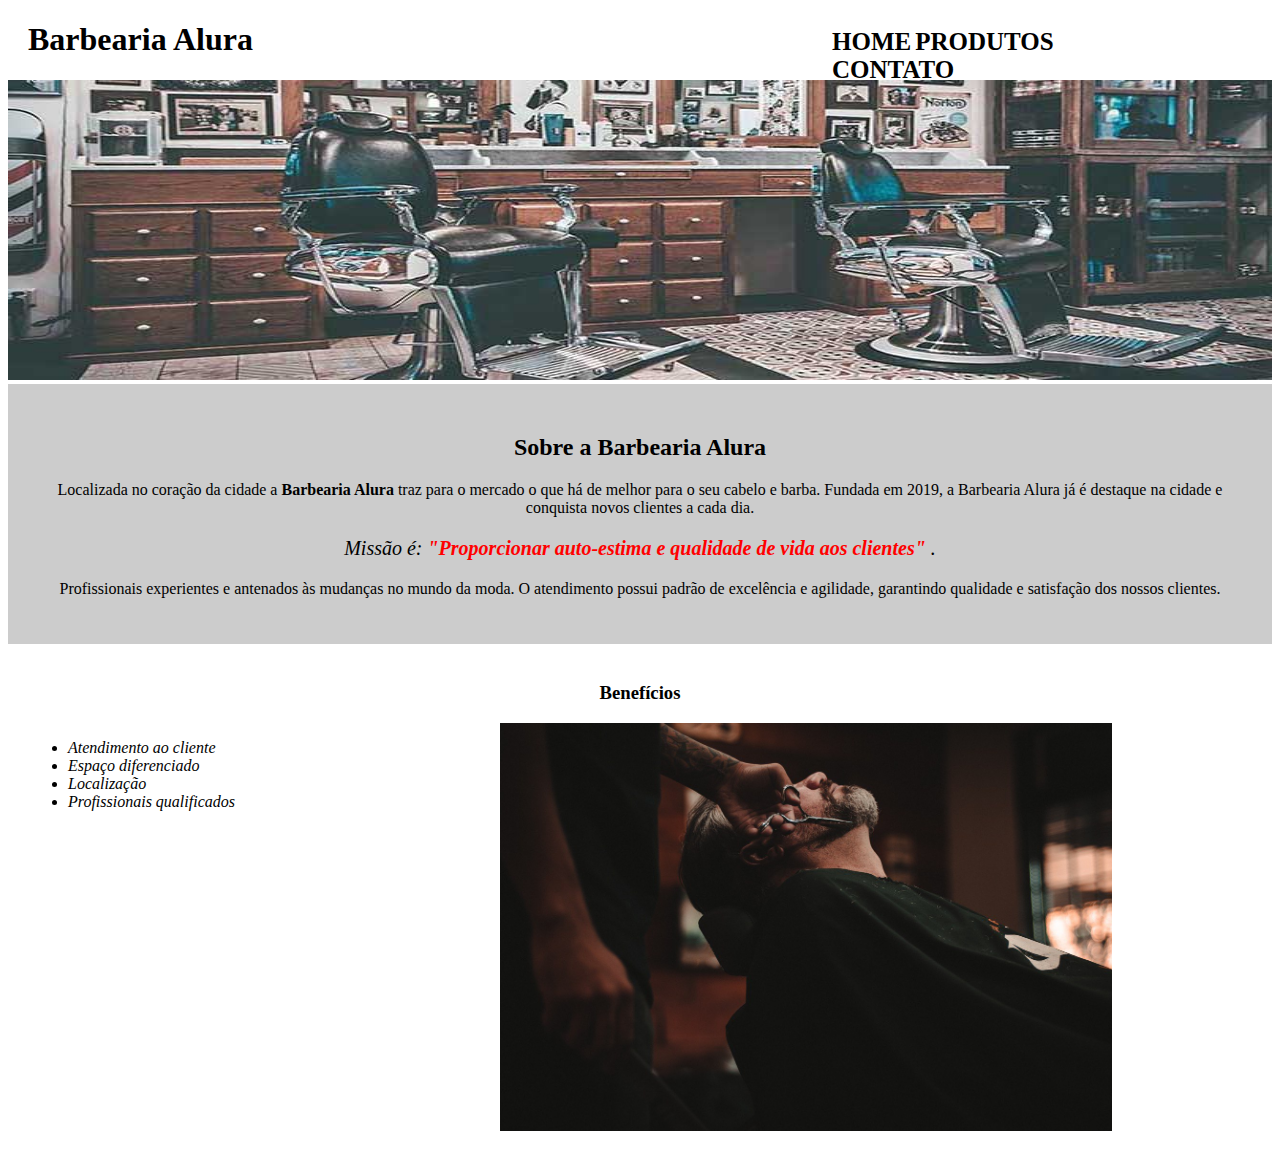
<file: Index.html>
<!DOCTYPE html>
<html lang="pt-br">
<head>
    <meta charset="UTF-8">
    <meta http-equiv="X-UA-Compatible" content="IE=edge">
    <meta name="viewport" content="width=device-width, initial-scale=1.0">
    <title>Barbearia Alura</title>
    <link rel="stylesheet" href="style.css">
</head>
<body>
    <header>
        <h1 class="tituloprincipal">Barbearia Alura</h1>
        <div class="caixalogo">
            <nav>
                <ul>
                    <li><a href="Index.html">Home</a></li>
                    <li><a href="produtos.html">Produtos</a></li>
                    <li><a href="contato.html">Contato</a></li>
                </ul>
            </nav> 
        </div>
    </header>   
    <img id="banner" src="banner.jpg" alt="baner da pagina">
    <div class="principal">
        <h2 class="titulocentralizado">Sobre a Barbearia Alura</h2>
        <p>
            Localizada no coração da cidade a <strong> Barbearia Alura </strong> traz para o mercado o que há de melhor para o seu cabelo e barba. Fundada em 2019, a Barbearia Alura já é destaque na cidade e conquista novos clientes a cada dia.</p>
            
        <p id="missao"> 
        <em> Missão é:<strong> "Proporcionar auto-estima e qualidade de vida aos clientes" </strong>. </em></p>
            
        <p>
            Profissionais experientes e antenados às mudanças no mundo da moda. O atendimento possui padrão de excelência e agilidade, garantindo qualidade e satisfação dos nossos clientes.
            </p>
    </div>        

    <div class="beneficios">
        <h3 class="titulocentralizado">Benefícios</h3>
        <ul>
            <li class="itens">Atendimento ao cliente</li>
            <li class="itens">Espaço diferenciado</li>
            <li class="itens">Localização</li>
            <li class="itens">Profissionais qualificados</li>    
        </ul>
        <img src="beneficios.jpg" alt="beneficios" class="imagembeneficios">
    </div>
</html>
</file>
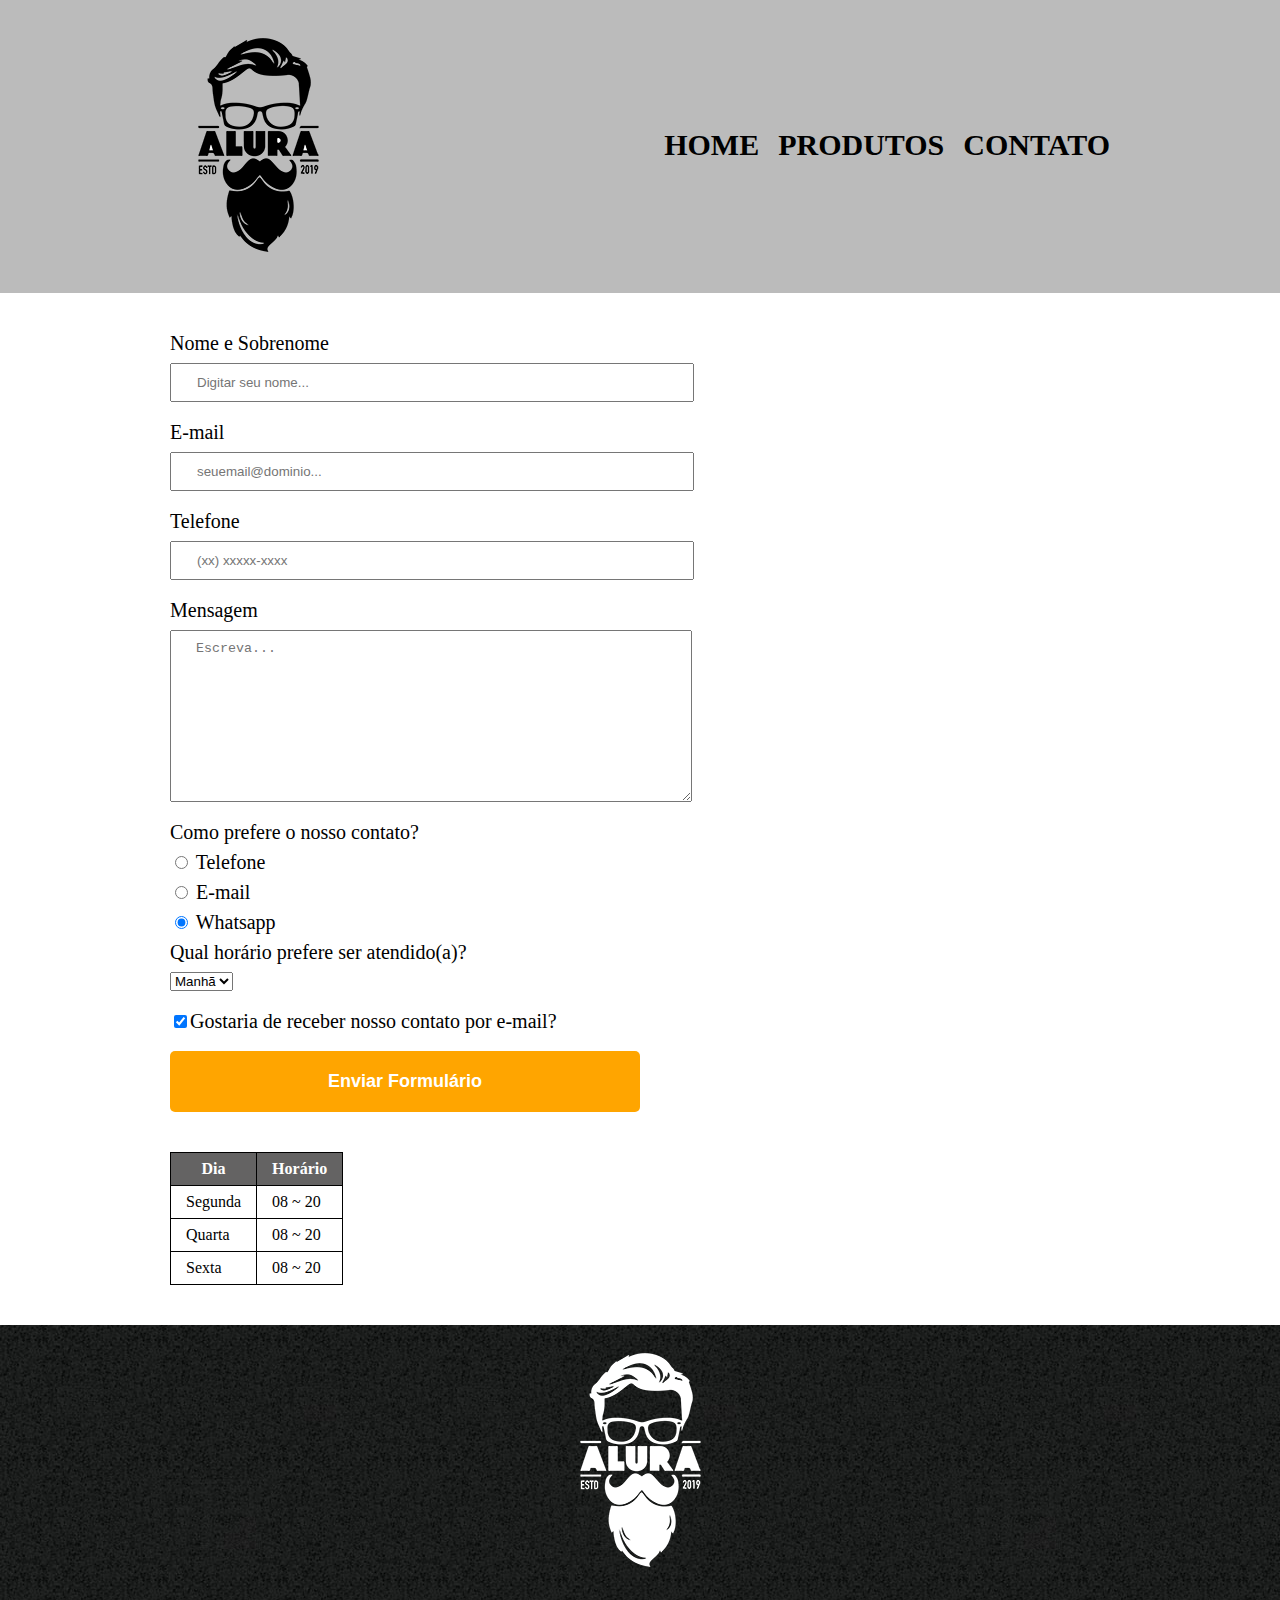
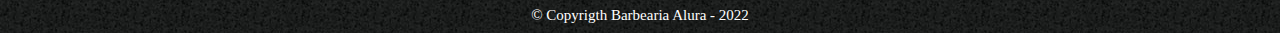
<file: contato.html>
<!DOCTYPE html>
<html lang="pt-br">
<head>
    <meta charset="UTF-8">
    <meta http-equiv="X-UA-Compatible" content="IE=edge">
    <meta name="viewport" content="width=device-width, initial-scale=1.0">
    <title>Barbearia Alura - Contato</title>
    <link rel="stylesheet" href="reset.css">
    <link rel="stylesheet" href="contato.css">
</head>
<body>
    <header>
        <div class="caixalogo"> 
        <h1>
            <a href="Index.html"><img src="logo.png" alt="logo alura"></h1></a>

            <nav>
                <ul>
                    <li><a href="Index.html">Home</a></li>
                    <li><a href="produtos.html">Produtos</a></li>
                    <li><a href="contato.html">Contato</a></li>
                </ul>
            </nav>        
        </div>
    </header>
    <main>
        <form>
            <label for="nomesobrenome">Nome e Sobrenome</label>
            <input type="text" id="nomesobrenome" class="input-padrao" placeholder="Digitar seu nome..." required>

            <label for="email">E-mail</label>
            <input type="email" id="email" class="input-padrao" placeholder="seuemail@dominio..." required>

            <label for="telefone">Telefone</label>
            <input type="tel" id="telefone" class="input-padrao" placeholder="(xx) xxxxx-xxxx" required>

            <label for="mensagem">Mensagem</label>
            <textarea id="mensagem" cols="71" rows="10" class="input-padrao" placeholder="Escreva..." required></textarea>

            <fieldset>
                <legend>Como prefere o nosso contato?</legend>
                <label for="radio-telefone"><input type="radio" name="contato" value="telefone" id="radio-telefone"> Telefone</label>
                
                <label for="radio-email"><input type="radio" name="contato" value="email" id="radio-email"> E-mail</label>
                
                <label for="radio-whatsapp"><input type="radio" name="contato" value="whatsapp" id="radio-whatsapp" checked > Whatsapp</label>                
            </fieldset>

            <fieldset>
            <legend>Qual horário prefere ser atendido(a)?</legend>
                <select>
                    <option>Manhã</option>
                    <option>Tarde</option>
                    <option>Noite</option>
                </select>
            </fieldset>

            <label class="checkbox"><input type="checkbox" checked>Gostaria de receber nosso contato por e-mail?</label>
            
            <input type="submit" value="Enviar Formulário" class="enviar">
        </form>

        <table>
            <thead>
                <tr>
                    <th>Dia</th>
                    <th>Horário</th>
                </tr>
            </thead>
            <tbody>
                <tr>
                    <td>Segunda</td>
                    <td>08 ~ 20</td>
                </tr>
                <tr>
                    <td>Quarta</td>
                    <td>08 ~ 20</td>
                </tr>
                <tr>
                    <td>Sexta</td>
                    <td>08 ~ 20</td>
                </tr>
            </tbody>
        </table>
    </main>
    <footer>
        <a href="Index.html"><img src="logo-branco.png" alt=""></a>
        <p class="copyrigth">&copy; Copyrigth Barbearia Alura - 2022</p>
    </footer>
</body>
</html>
</file>
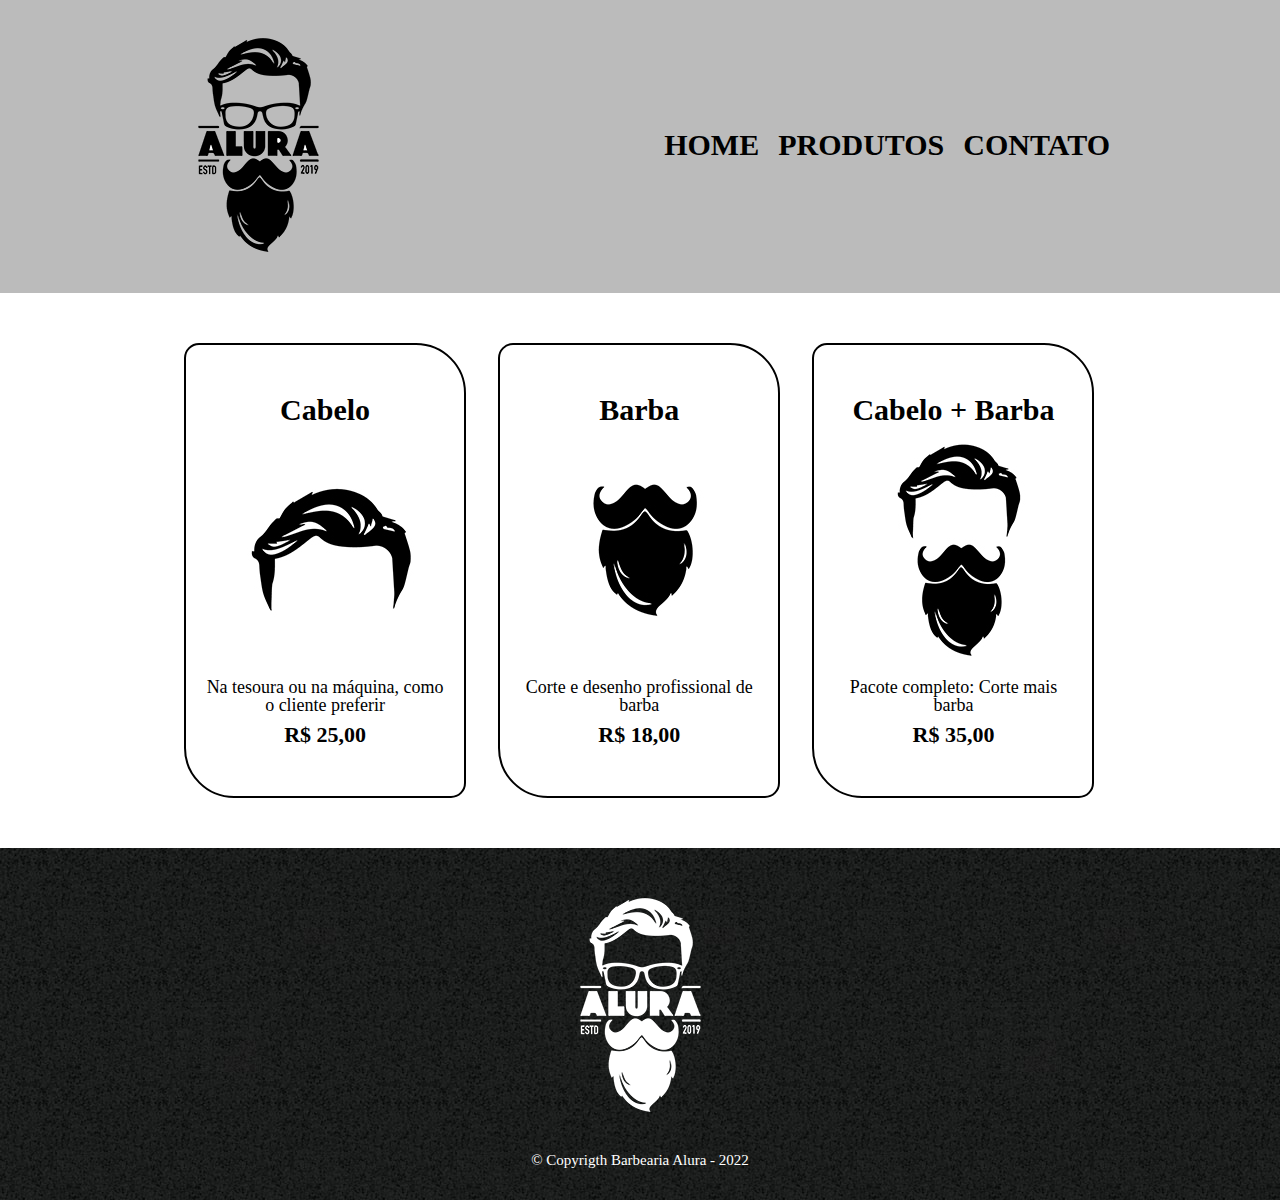
<file: produtos.html>
<!DOCTYPE html>
<html lang="pt-br">
<head>
    <meta charset="UTF-8">
    <meta http-equiv="X-UA-Compatible" content="IE=edge">
    <meta name="viewport" content="width=device-width, initial-scale=1.0">
    <title>Barbearia Alura - Produtos</title>    
    <link rel="stylesheet" href="reset.css">
    <link rel="stylesheet" href="produtos.css">
</head>
<body>
    <header>
        <div class="caixalogo"> 
        <h1>
            <a href="Index.html"><img src="logo.png" alt="logo alura"></h1></a>

            <nav>
                <ul>
                    <li><a href="Index.html">Home</a></li>
                    <li><a href="produtos.html">Produtos</a></li>
                    <li><a href="contato.html">Contato</a></li>
                </ul>
            </nav>        
        </div>
    </header>
    <main>
        <ul class="produtosdaloja">
            <li>
                <h2>Cabelo</h2>
                <img src="cabelo.jpg" alt="">
                <p class="produtodescricao">Na tesoura ou na máquina, como o cliente preferir</p>
                <p class="precodoproduto">R$ 25,00</p>
            </li>
            <li>
                <h2>Barba</h2>
                <img src="barba.jpg" alt="">
                <p class="produtodescricao">Corte e desenho profissional de barba</p>
                <p class="precodoproduto">R$ 18,00</p>
            </li>
            <li>
                <h2>Cabelo + Barba</h2>
                <img src="cabelo+barba.jpg" alt="">
                <p class="produtodescricao">Pacote completo: Corte mais barba</p>
                <p class="precodoproduto">R$ 35,00</p>
            </li>
        </ul>
    </main>
    <footer>
        <a href="Index.html"><img src="logo-branco.png" alt=""></a>
        <p class="copyrigth">&copy; Copyrigth Barbearia Alura - 2022</p>
    </footer>
</body>
</html>
</file>
<file: style.css>
.tituloprincipal{
    padding-left: 20px;
}   
nav ul{
    position: absolute;
    top: 12px;
    right: 0px;   
}
nav li{
    display: inline;
}
nav a{
    text-transform: uppercase;
    color: black;
    font-weight: bold;
    font-size: 25px;
    text-decoration: none;
}
nav a:hover{
    color: #C78C19;
    text-decoration: underline;
}
#banner{
    height: 300px;
    width: 100%;
}
.principal{
    background-color: #cccccc;
    padding: 30px;
}
.titulocentralizado{
    text-align: center;
}
p{
    text-align: center;
}
#missao{
    font-size: 20px;
}
em strong{
    color: red;
}
ul{
    display: inline-block;
    vertical-align: top;
    width: 20%;
    margin-right: 15%;
}
.itens{
    font-style: italic;   
}
.beneficios{
    background-color: white;  
    padding: 20px;      
}
.imagembeneficios{
    width: 50%;
}
</file>
<file: contato.css>
header{
    background: #BBBBBB;
    padding: 20px 0;
}
.caixalogo{
    position: relative;
    width: 940px;
    margin: 0 auto;
}
nav{
    position: absolute;
    top: 110px;
    right: 0px;
}
nav li{
    display: inline;
    margin: 0 0 0 15px;
}
nav a{
    text-transform: uppercase;
    color: black;
    font-weight: bold;
    font-size: 30px;
    text-decoration: none;
}
nav a:hover{
    color: #C78C19;
    text-decoration: underline;
}
main{
    width: 940px;
    margin: 0 auto;
}
form{
    margin: 40px 0;
}
form label, form legend{
    display: block;
    font-size: 20px;
    margin: 0 0 10px;
}
.input-padrao{
    display: block;
    margin: 0 0 20px;
    padding: 10px 25px;
    width: 50%;
}
.checkbox{
    margin: 20px 0;
}
.enviar{
    width: 50%;
    padding: 20px 0;
    background: orange;
    color: white;
    font-weight: bold;
    font-size: 18px;
    border: none;
    border-radius: 5px;
    transition: 1s background;
    cursor: pointer;
}
.enviar:hover{
    background: red;
}



footer{
    text-align: center;
    padding: 10px;
    background: url("bg.jpg");
}
.copyrigth{
    color: white;
    font-size: 15px;
    margin-top: 20px;
}
table{
    margin: 20px 0 40px;
}
thead{
    background: #646363;
    color: white;
    font-weight: bold;
}
td, th{
    border: 1px solid black;
    padding: 8px 15px;
}
</file>
<file: produtos.css>
header{
    background: #BBBBBB;
    padding: 20px 0;
}
.caixalogo{
    position: relative;
    width: 940px;
    margin: 0 auto;
}
nav{
    position: absolute;
    top: 110px;
    right: 0px;
}
nav li{
    display: inline;
    margin: 0 0 0 15px;
}
nav a{
    text-transform: uppercase;
    color: black;
    font-weight: bold;
    font-size: 30px;
    text-decoration: none;
}
nav a:hover{
    color: #C78C19;
    text-decoration: underline;
}
.produtosdaloja{
    width: 940px;
    margin: 0 auto;
}
.produtosdaloja li{
    display: inline-block;
    text-align: center;
    width: 30%;
    vertical-align: top;
    padding: 50px 20px;
    margin: 50px 1.5%;
    box-sizing: border-box;
    border: 2px solid black;
    border-radius: 15px 50px 15px 50px;
}
.produtosdaloja li:hover{
    border-color: #C78C19;
}
.produtosdaloja li:hover h2{
    font-size: 35px;
}
.produtosdaloja li:active{
    border-color: rgb(0, 255, 0);
}
.produtosdaloja h2{
    font-size: 30px;
    font-weight: bold;
}
.produtodescricao{
    font-size: 18px;
}
.precodoproduto{
    font-size: 22px;
    font-weight: bold;
    margin-top: 10px;
}
footer{
    text-align: center;
    padding: 2.5%;
    background: url("bg.jpg");
}
.copyrigth{
    color: white;
    font-size: 15px;
    margin-top: 20px;
}
</file>
